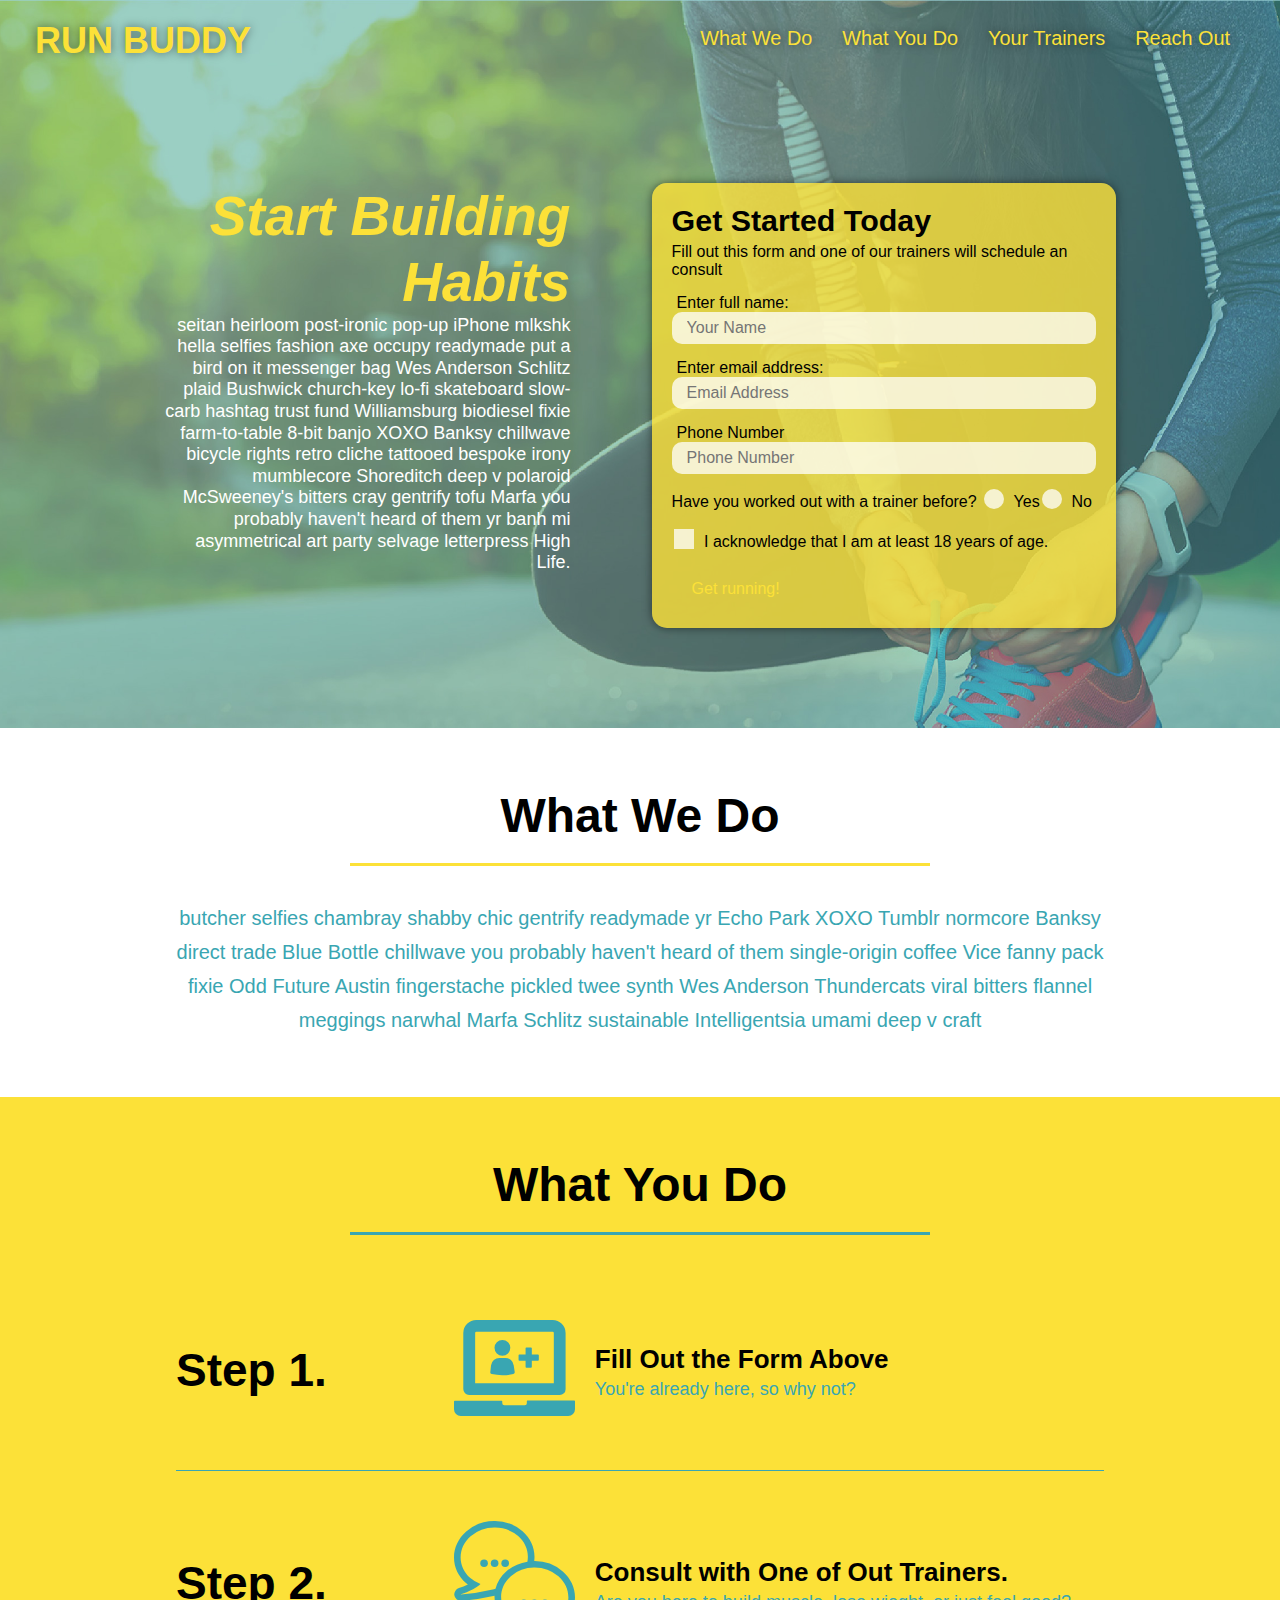
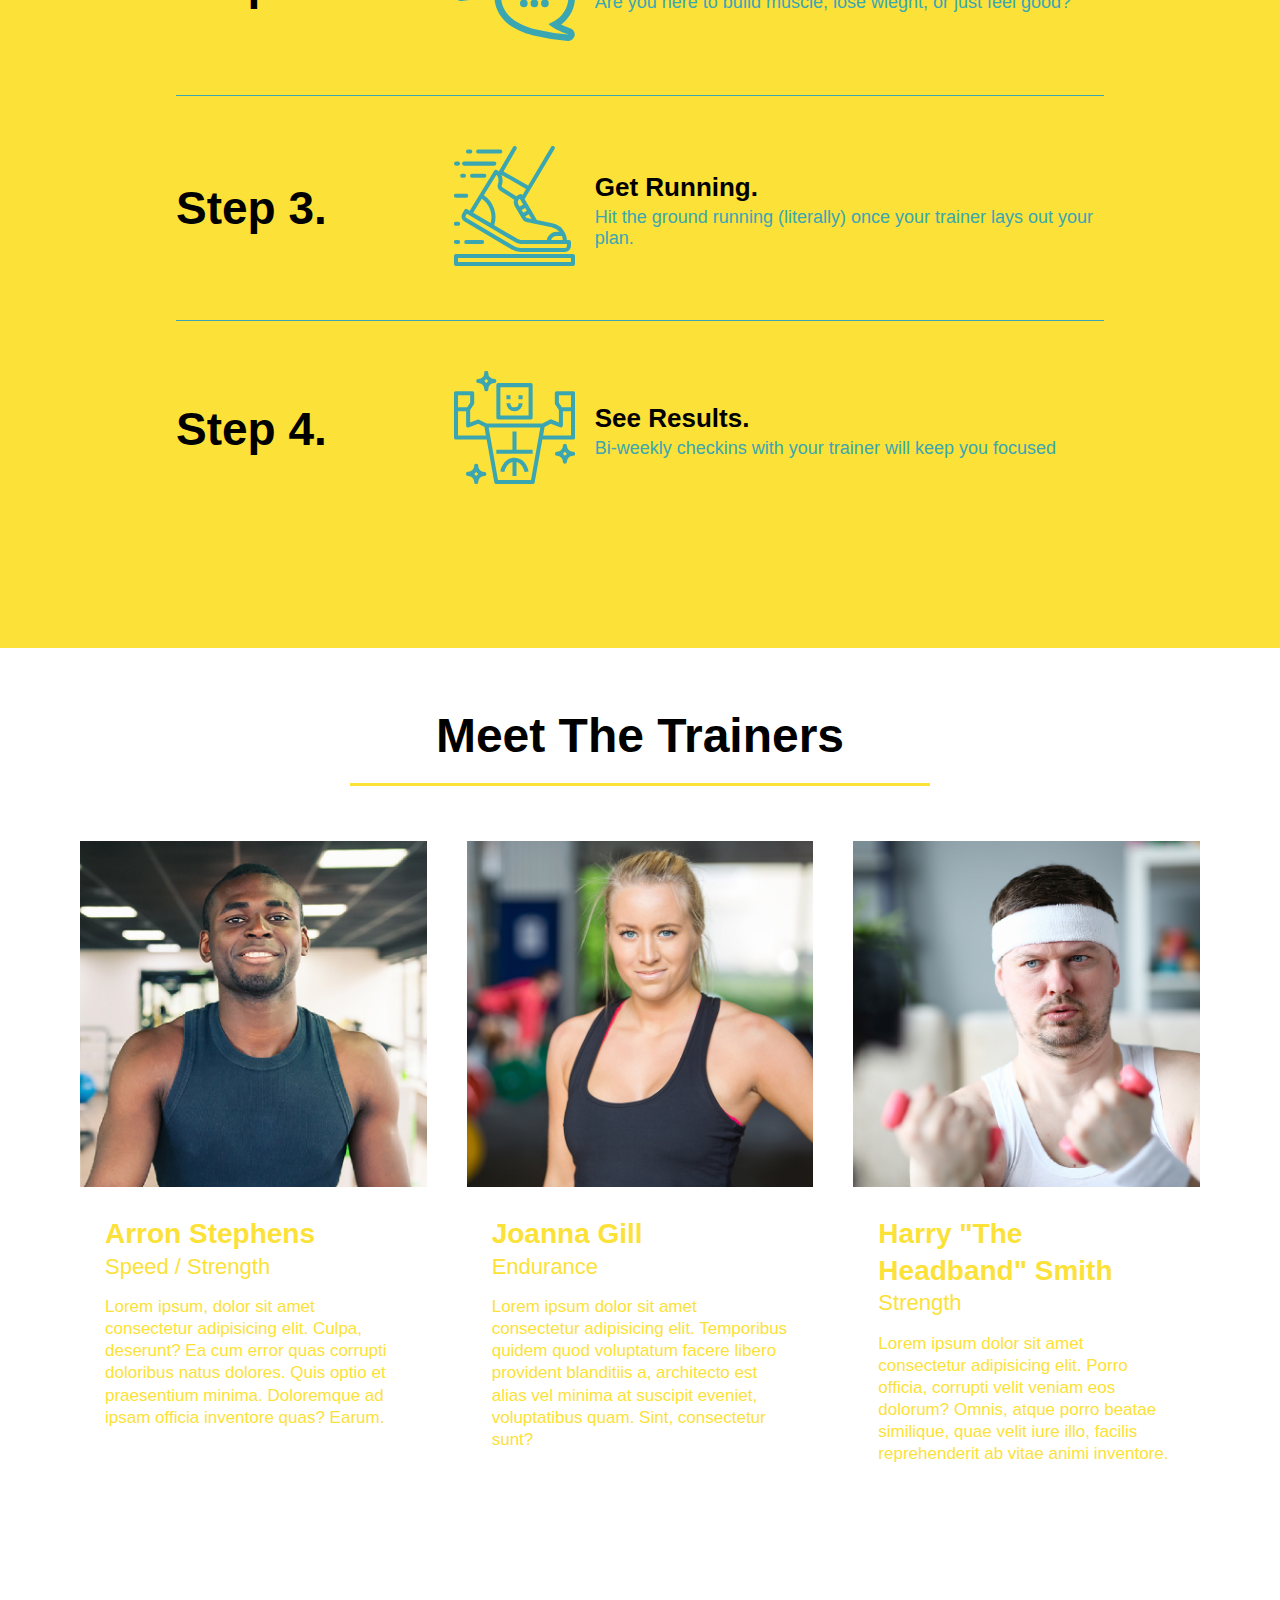
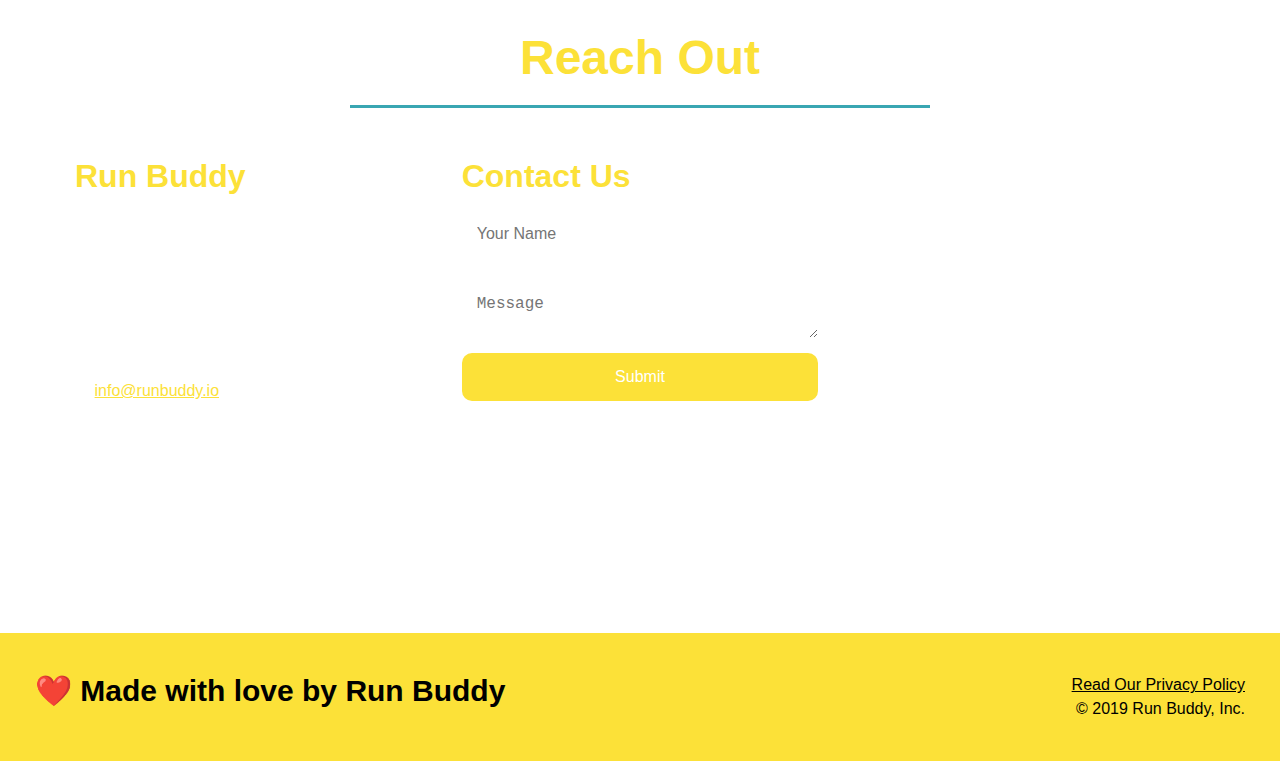
<file: index.html>
<!DOCTYPE html>
<html lang="en">
    <head>
        <meta charset="UTF-8"/>
        <link rel="stylesheet" href="./assets/css/style.css"/>
        <meta name="viewport" content="width=device-width, initial-scale=1.0" /> 
        <title>Run Buddy</title> 
    </head>
    <body>
        <!-- navigation-->
        <header>
        <h1>
            <a href="/">RUN BUDDY</a>
        </h1>
            <nav>
            <!--Unodered list element-->
                <ul>
                <!--List item element-->
                    <li>
                        <!-- Anchor element-->
                        <a href= "#what-we-do">What We Do</a>
                    </li>
                    <li>
                        <a href="#what-you-do">What You Do</a>
                    </li>
                    <li>
                        <a href="#your-trainers">Your Trainers</a>
                    </li>
                    <li>
                        <a href= "#reach-out">Reach Out</a>
                    </li>
                </ul>
            </nav>
        </header>
        <!--hero/jumbotron-->
        <section class="hero">
            <div class="hero-cta">
                <h2>Start Building Habits</h2>
                <p>
                    seitan heirloom post-ironic pop-up iPhone mlkshk hella selfies fashion axe occupy readymade put a bird on it messenger bag Wes Anderson Schlitz plaid Bushwick church-key lo-fi skateboard slow-carb hashtag trust fund Williamsburg biodiesel fixie farm-to-table 8-bit banjo XOXO Banksy chillwave bicycle rights retro cliche tattooed bespoke irony mumblecore Shoreditch deep v polaroid McSweeney's bitters cray gentrify tofu Marfa you probably haven't heard of them yr banh mi asymmetrical art party selvage letterpress High Life. 
                </p>
            </div>
            <div class="hero-form">
                <h3>Get Started Today</h3>
                <p>Fill out this form and one of our trainers will schedule an consult</p>
                <!--Add form element-->
                <form>
                    <label for="name">Enter full name:</label>
                    <input type="test" placeholder="Your Name" name= "name" id= "name" class="form-input"/>
                    <label for= "email">Enter email address:</label>
                    <input type="email" placeholder="Email Address" name="email" id= "email" class="form-input"/>
                    <label for="phone">Phone Number</label>
                    <input type="tel" placeholder="Phone Number" name="phone" id="phone" class="form-input"/>
                    <p>
                        Have you worked out with a trainer before?
                        <span class="radio-wrapper">
                        <input type="radio" name="trainer-confirm" id="trainer-yes" />
                        <label for="trainer-yes">Yes</label>
                        </span>
                        <span class="radio-wrapper">
                        <input type="radio" name="trainer-confirm" id="trainer-no" />
                        <label for="trainer-no">No</label>
                        </span>
                    </p>
                    <p>
                        <span class="checkbox-wrapper">
                        <input type="checkbox" id="checkbox" name="age-confirm"/>
                        <label for="checkbox">I acknowledge that I am at least 18 years of age.</label>
                        </span>
                    </p>
                        <button type="submit">
                            Get running!
                        </button>
                </form>
            </div>
        </section>

        <!--"what we do section"-->
        <section id="what-we-do" class="intro">
            <div class="flex-row">
                <h2 class="section-title primary-border">
                    What We Do
                </h2>
            </div>
            <div class="flex-row">
                <p>
                butcher selfies chambray shabby chic gentrify readymade yr Echo Park 
                XOXO Tumblr normcore Banksy direct trade Blue Bottle chillwave you 
                probably haven't heard of them single-origin coffee Vice fanny pack 
                fixie Odd Future Austin fingerstache pickled twee synth Wes Anderson 
                Thundercats viral bitters flannel meggings narwhal Marfa Schlitz sustainable 
                Intelligentsia umami deep v craft
                </p>
            </div>
        </section>

        <!--"What you do section"-->
        <section id="what-you-do" class="steps">
            <div class="flex-row">
            <h2 class="section-title secondary-border">
                What You Do
            </h2>
            </div>
            <div class="step">
                <h3>Step 1.</h3>
                <div class="step-info">
                    <div class="step-img">                
                        <img src="./assets/images/step-1.svg" alt="" />
                    </div>
                <div class="step-text">
                    <h4>Fill Out the Form Above</h4>
                    <p>You're already here, so why not?</p>
                </div>
                </div>
            </div>

            <div class="step">
                <h3>Step 2.</h3>
                <div class="step-info">
                    <div class="step-img">                
                        <img src="./assets/images/step-2.svg" alt="" />
                    </div>
                <div class="step-text">
                    <h4>Consult with One of Out Trainers.</h4>
                    <p>Are you here to build muscle, lose wieght, or just feel good?</p>
                </div>
                </div>
            </div>

            <div class="step">
                <h3>Step 3.</h3>
                <div class="step-info">
                    <div class="step-img">                
                        <img src="./assets/images/step-3.svg" alt="" />
                    </div>
                <div class="step-text">
                    <h4>Get Running.</h4>
                    <p>Hit the ground running (literally) once your trainer lays out your plan.</p>
                </div>
                </div>
            </div>

            <div class="step">
                <h3>Step 4.</h3>
                <div class="step-info">
                    <div class="step-img">                
                        <img src="./assets/images/step-4.svg" alt="" />
                    </div>
                <div class="step-text">
                    <h4>See Results.</h4>
                    <p>Bi-weekly checkins with your trainer will keep you focused</p>
                </div>
                </div>
            </div>
        </section>

        <!--"meet the trainers section"-->
        <section id="your-trainers">
            <div class="flex-row">
            <h2 class="section-title primary-border">
                Meet The Trainers
            </h2>
            </div>
            <div class="trainers">
                <article class="trainer">        
                <img src="./assets/images/trainer-1.jpg"  alt="Arron Stephens in his workout clothes, ready to pump iron."/>
                <div class="trainer-bio">
                    <h3 class="trainer-name">Arron Stephens</h3>
                    <h4 class="trainer-role">Speed / Strength</h4>
                    <p>Lorem ipsum, dolor sit amet consectetur adipisicing elit. Culpa, deserunt? Ea cum error quas corrupti doloribus natus dolores. Quis optio et praesentium minima. Doloremque ad ipsam officia inventore quas? Earum.   
                    </p>
                </div>
            </article>

            <article class="trainer">
                <img src="./assets/images/trainer-2.jpg" alt="Joanna Gill in workout clothes ready to run."/> 
                <div class="trainer-bio">
                    <h3 class="trainer-name">Joanna Gill</h3>
                    <h4 class="trainer-role">Endurance</h4>
                    <p>Lorem ipsum dolor sit amet consectetur adipisicing elit. Temporibus quidem quod voluptatum facere libero provident blanditiis a, architecto est alias vel minima at suscipit eveniet, voluptatibus quam. Sint, consectetur sunt?
                    </p>
                    </div>
                    
            </article>

            <article class="trainer">
                    <img src="./assets/images/trainer-3.jpg" alt="Harry in wacky workout clothes ready to assist"/>
                <div  class="trainer-bio">
                    <h3 class="trainer-name">Harry "The Headband" Smith</h3>
                    <h4 class="trainer-role">Strength</h4>
                    <p>Lorem ipsum dolor sit amet consectetur adipisicing elit. Porro officia, corrupti velit veniam eos dolorum? Omnis, atque porro beatae similique, quae velit iure illo, facilis reprehenderit ab vitae animi inventore.
                    </p>
                </div>
            </article>
            </div>
        </section>

        <!--"reach out" section-->
        <section id="reach-out" class="contact">
            <div class="flex-row">
            <h2 class="section-title secondary-border">Reach Out</h2>
            </div>
                <div class="contact-info">
                    <div>
                    <h3>Run Buddy</h3>
                    <p>
                        Any questions or concerns before signing up?
                        <br />
                        Let us know and we'll be happy to talk to you!
                    </p>
                    <address>
                        55 Main Street <br/>
                        Some Town, CA <br/>
                        12345 <br/>
                        P: 555.RUN.BUDZ (555.786.2839)<br/>
                        E: <a href="mailto:info@runbuddy.io">info@runbuddy.io</a>
                    </address>
                </div>
                <div class="contact-form">
                    <h3>Contact Us</h3>
                    <form>
                        <label for="contact-name">Your Name</label>
                        <input type="text" id="contact-name" placeholder="Your Name"/>
                        <label for="contact-message">Message</label>
                        <textarea id="contact-message" placeholder="Message"></textarea>
                        <button type="submit">Submit</button>
                    </form>
                </div>
                <iframe src="https://www.google.com/maps/embed?pb=!1m18!1m12!1m3!1d3443.637117885342!2d-97.73419434845462!3d30.33283811175469!2m3!1f0!2f0!3f0!3m2!1i1024!2i768!4f13.1!3m3!1m2!1s0x8644ca5abc4a841f%3A0xd49ace9efdd35c03!2s1413%20Alguno%20Rd%2C%20Austin%2C%20TX%2078757!5e0!3m2!1sen!2sus!4v1627926228483!5m2!1sen!2sus" 
                width="400" 
                height="400" 
                style="border:0;" 
                allowfullscreen="" 
                loading="lazy">
                </iframe>
            </div> 
        </section>

        <!-- footer -->
        <footer>
            <h2>❤️ Made with love by Run Buddy</h2>
            <div>
                <a href="./privacy-policy.html">Read Our Privacy Policy</a><br />
                &copy; 2019 Run Buddy, Inc.
            </div>
        </footer>
    </body>
</html>
</file>
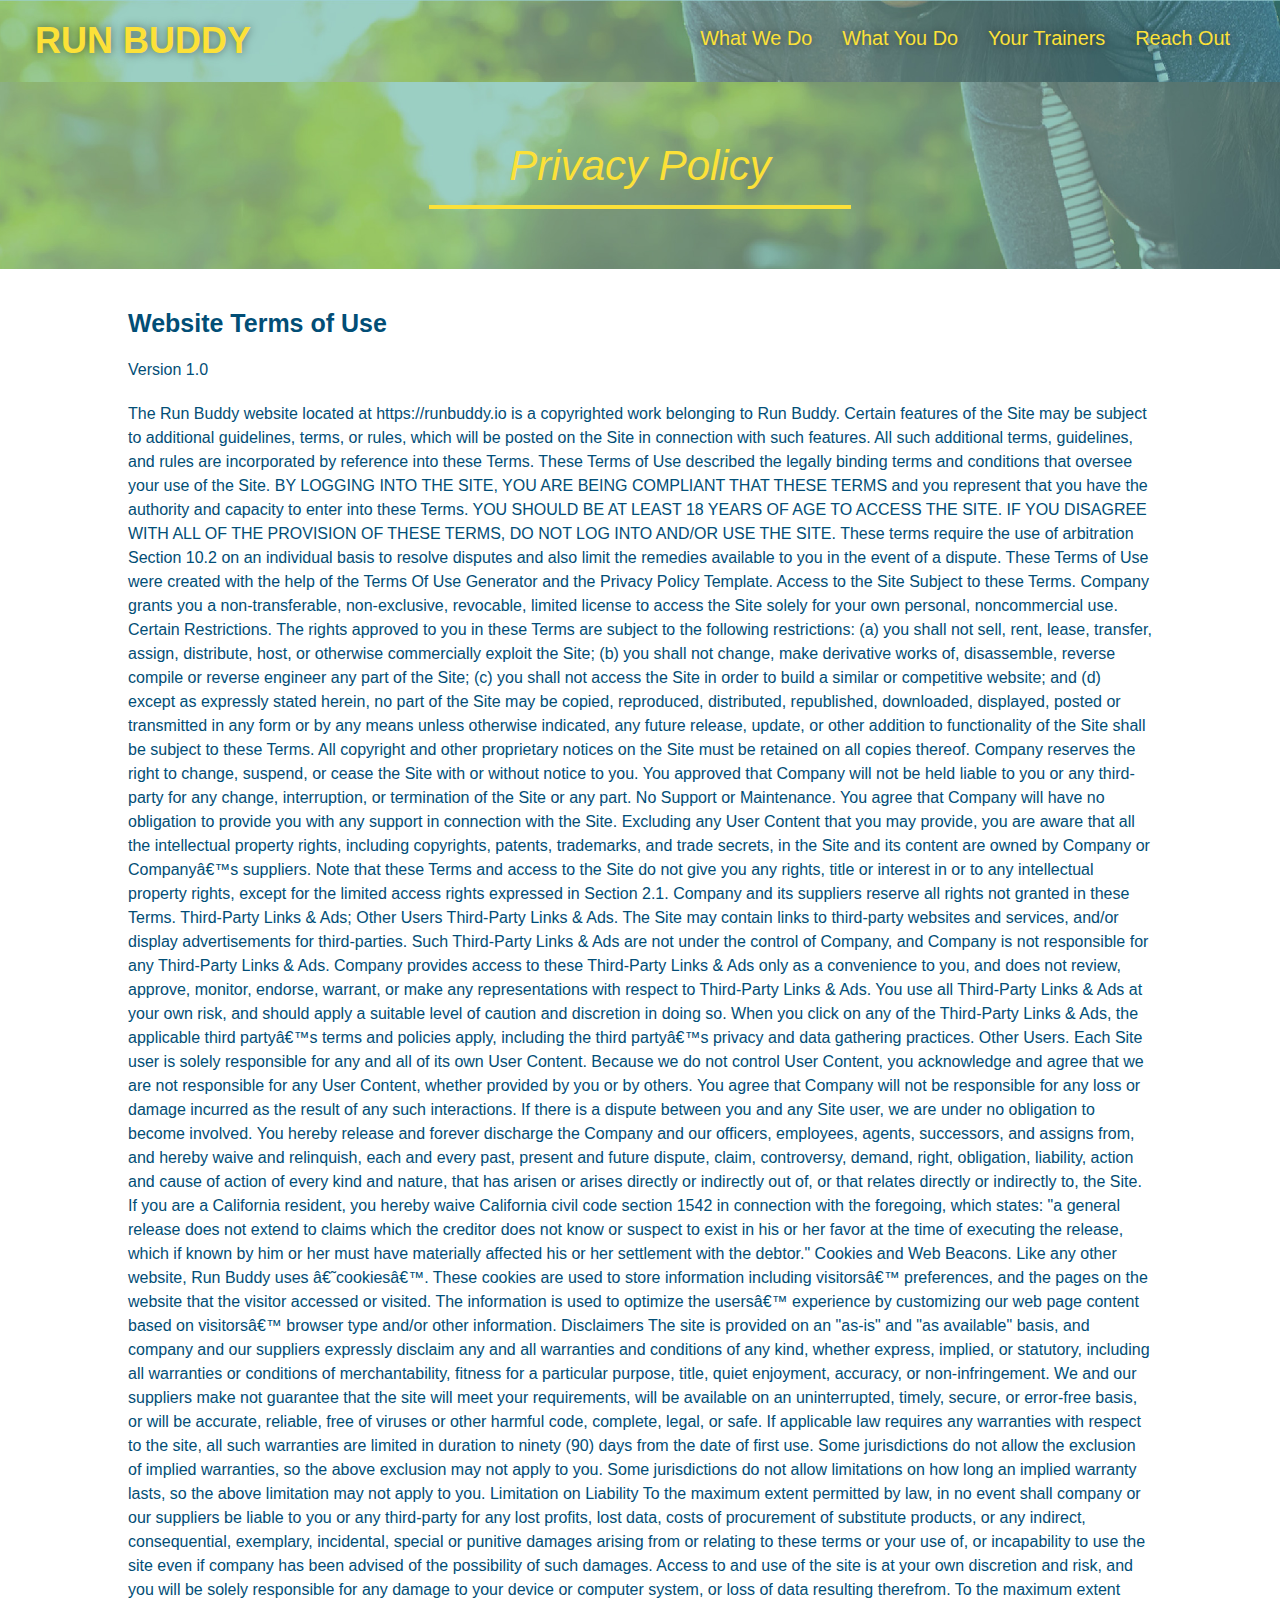
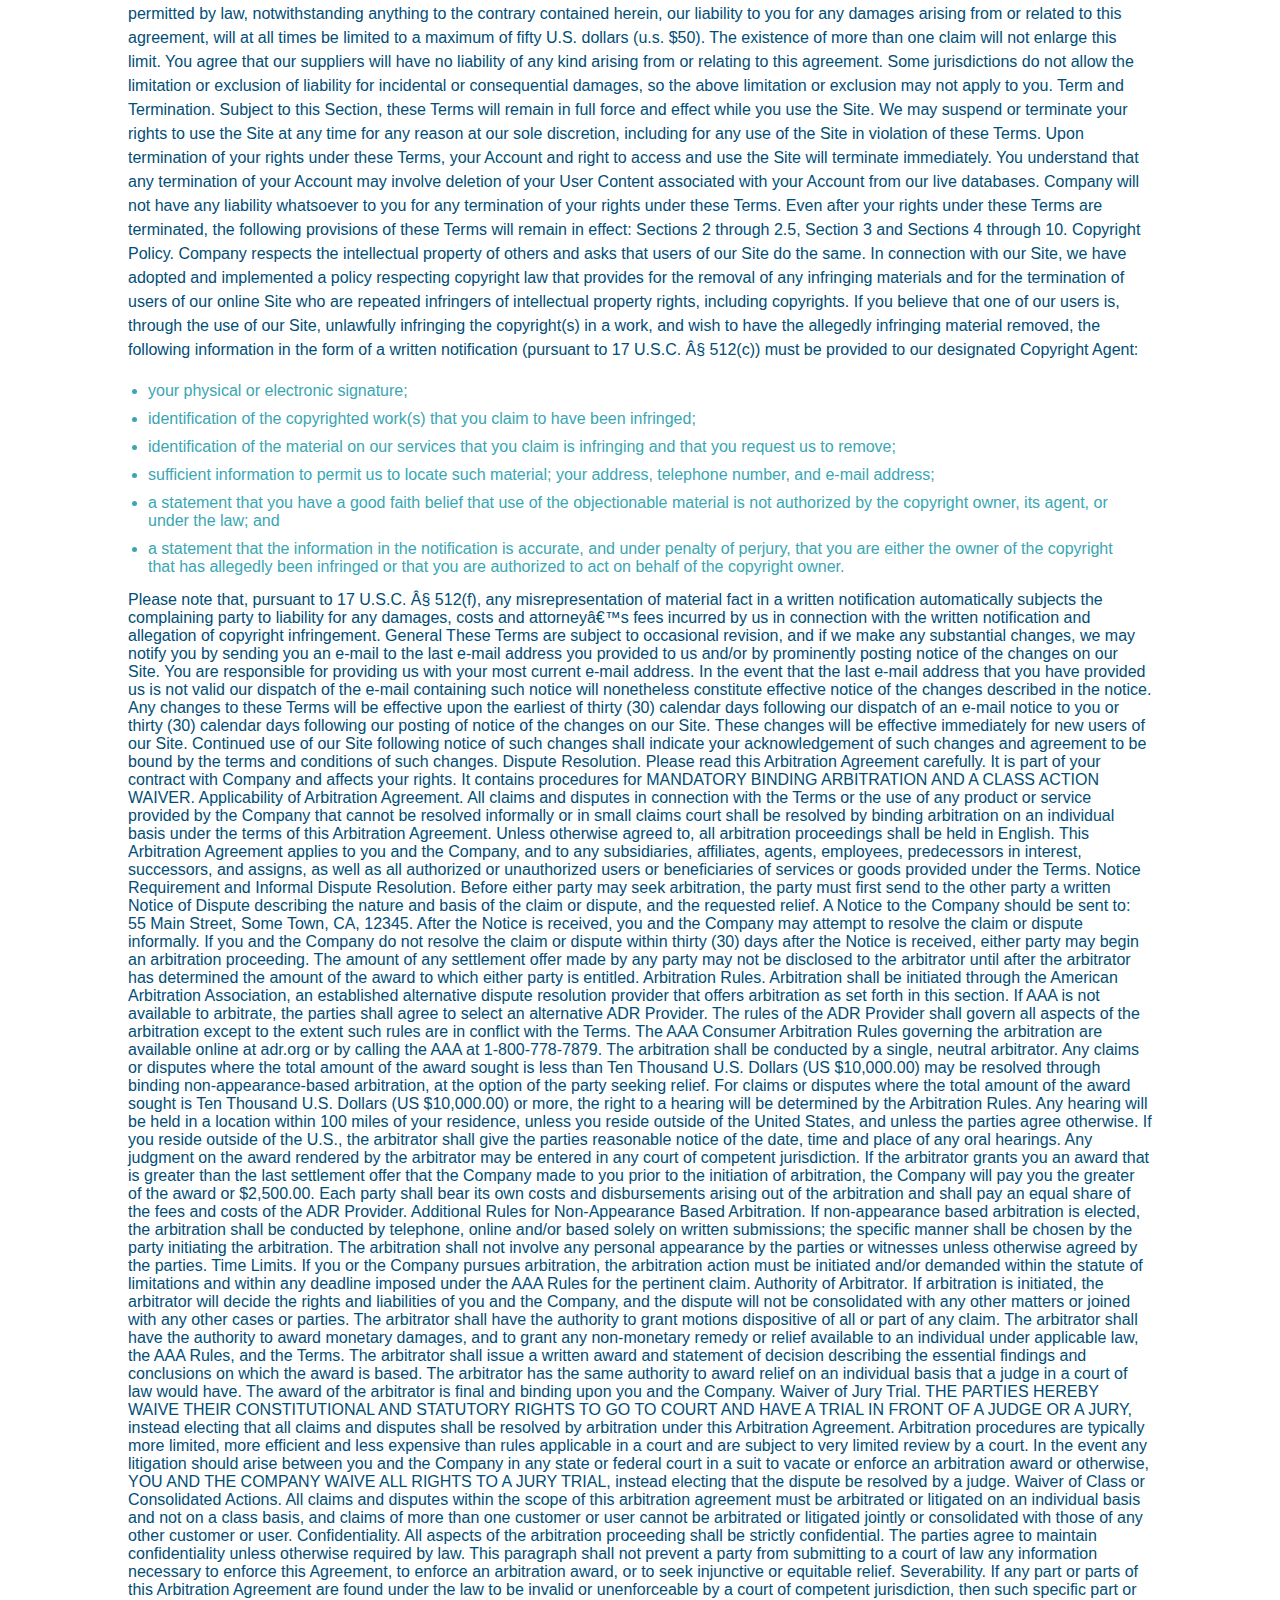
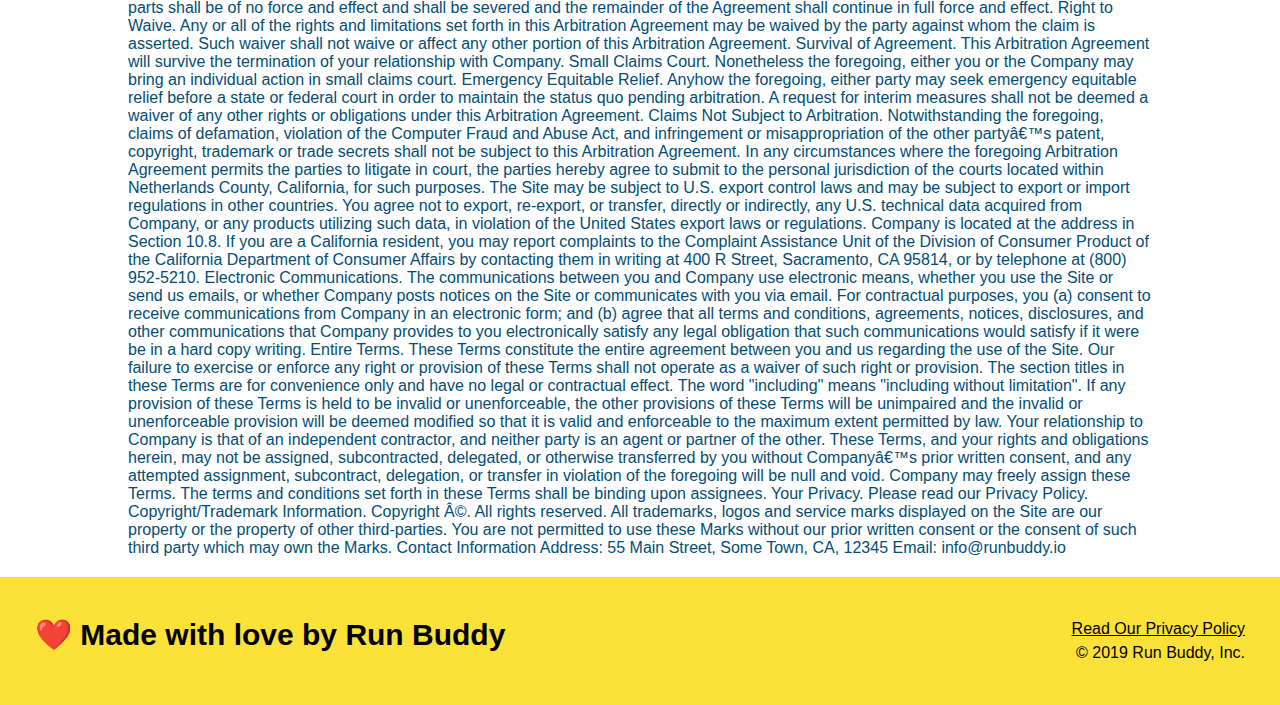
<file: .privacy-policy.html>
<!DOCTYPE html>
<html lang="en">
    <head>
        <meta charset="UTF-8" />
        <link rel="stylesheet" href="./assets/css/style.css"/>
        <link rel="stylesheet" href="./assets/css/secondary-styles.css"/>
        <meta name="viewport" content="width=device-width, initial-scale=1.0" />
        <title>Privacy Policy - Run Buddy</title>
    </head>
    <body>
        <header>
            <h1>
                <a href="/">RUN BUDDY</a>
            </h1>
                <nav>
                <!--Unodered list element-->
                    <ul>
                    <!--List item element-->
                        <li>
                            <!-- Anchor element-->
                            <a href= "./index.html#what-we-do">What We Do</a>
                        </li>
                        <li>
                            <a href="./index.html#what-you-do">What You Do</a>
                        </li>
                        <li>
                            <a href="./index.html#your-trainers">Your Trainers</a>
                        </li>
                        <li>
                            <a href= "./index.html#reach-out">Reach Out</a>
                        </li>
                    </ul>
                </nav>
            </header>

            <section class="hero">
                <h2 class="page-title">
                    Privacy Policy
                </h2>
            </section>

            <article class="secondary-content">
               <h3> Website Terms of Use</h3>

                <p>Version 1.0</p>
                
                <p>The Run Buddy website located at https://runbuddy.io is a copyrighted work belonging to Run Buddy. Certain features of the Site may be subject to additional guidelines, terms, or rules, which will be posted on the Site in connection with such features.
                
                All such additional terms, guidelines, and rules are incorporated by reference into these Terms.
                
                These Terms of Use described the legally binding terms and conditions that oversee your use of the Site. BY LOGGING INTO THE SITE, YOU ARE BEING COMPLIANT THAT THESE TERMS and you represent that you have the authority and capacity to enter into these Terms. YOU SHOULD BE AT LEAST 18 YEARS OF AGE TO ACCESS THE SITE. IF YOU DISAGREE WITH ALL OF THE PROVISION OF THESE TERMS, DO NOT LOG INTO AND/OR USE THE SITE.
                
                These terms require the use of arbitration Section 10.2 on an individual basis to resolve disputes and also limit the remedies available to you in the event of a dispute. These Terms of Use were created with the help of the Terms Of Use Generator and the Privacy Policy Template.
                Access to the Site
                
                Subject to these Terms. Company grants you a non-transferable, non-exclusive, revocable, limited license to access the Site solely for your own personal, noncommercial use.
                
                Certain Restrictions. The rights approved to you in these Terms are subject to the following restrictions: (a) you shall not sell, rent, lease, transfer, assign, distribute, host, or otherwise commercially exploit the Site; (b) you shall not change, make derivative works of, disassemble, reverse compile or reverse engineer any part of the Site; (c) you shall not access the Site in order to build a similar or competitive website; and (d) except as expressly stated herein, no part of the Site may be copied, reproduced, distributed, republished, downloaded, displayed, posted or transmitted in any form or by any means unless otherwise indicated, any future release, update, or other addition to functionality of the Site shall be subject to these Terms. All copyright and other proprietary notices on the Site must be retained on all copies thereof.
                
                Company reserves the right to change, suspend, or cease the Site with or without notice to you. You approved that Company will not be held liable to you or any third-party for any change, interruption, or termination of the Site or any part.
                
                No Support or Maintenance. You agree that Company will have no obligation to provide you with any support in connection with the Site.
                
                Excluding any User Content that you may provide, you are aware that all the intellectual property rights, including copyrights, patents, trademarks, and trade secrets, in the Site and its content are owned by Company or Companyâ€™s suppliers. Note that these Terms and access to the Site do not give you any rights, title or interest in or to any intellectual property rights, except for the limited access rights expressed in Section 2.1. Company and its suppliers reserve all rights not granted in these Terms.
                Third-Party Links & Ads; Other Users
                
                Third-Party Links & Ads. The Site may contain links to third-party websites and services, and/or display advertisements for third-parties. Such Third-Party Links & Ads are not under the control of Company, and Company is not responsible for any Third-Party Links & Ads. Company provides access to these Third-Party Links & Ads only as a convenience to you, and does not review, approve, monitor, endorse, warrant, or make any representations with respect to Third-Party Links & Ads. You use all Third-Party Links & Ads at your own risk, and should apply a suitable level of caution and discretion in doing so. When you click on any of the Third-Party Links & Ads, the applicable third partyâ€™s terms and policies apply, including the third partyâ€™s privacy and data gathering practices.
                
                Other Users. Each Site user is solely responsible for any and all of its own User Content. Because we do not control User Content, you acknowledge and agree that we are not responsible for any User Content, whether provided by you or by others. You agree that Company will not be responsible for any loss or damage incurred as the result of any such interactions. If there is a dispute between you and any Site user, we are under no obligation to become involved.
                
                You hereby release and forever discharge the Company and our officers, employees, agents, successors, and assigns from, and hereby waive and relinquish, each and every past, present and future dispute, claim, controversy, demand, right, obligation, liability, action and cause of action of every kind and nature, that has arisen or arises directly or indirectly out of, or that relates directly or indirectly to, the Site. If you are a California resident, you hereby waive California civil code section 1542 in connection with the foregoing, which states: "a general release does not extend to claims which the creditor does not know or suspect to exist in his or her favor at the time of executing the release, which if known by him or her must have materially affected his or her settlement with the debtor."
                
                Cookies and Web Beacons. Like any other website, Run Buddy uses â€˜cookiesâ€™. These cookies are used to store information including visitorsâ€™ preferences, and the pages on the website that the visitor accessed or visited. The information is used to optimize the usersâ€™ experience by customizing our web page content based on visitorsâ€™ browser type and/or other information.
                Disclaimers
                
                The site is provided on an "as-is" and "as available" basis, and company and our suppliers expressly disclaim any and all warranties and conditions of any kind, whether express, implied, or statutory, including all warranties or conditions of merchantability, fitness for a particular purpose, title, quiet enjoyment, accuracy, or non-infringement. We and our suppliers make not guarantee that the site will meet your requirements, will be available on an uninterrupted, timely, secure, or error-free basis, or will be accurate, reliable, free of viruses or other harmful code, complete, legal, or safe. If applicable law requires any warranties with respect to the site, all such warranties are limited in duration to ninety (90) days from the date of first use.
                
                Some jurisdictions do not allow the exclusion of implied warranties, so the above exclusion may not apply to you. Some jurisdictions do not allow limitations on how long an implied warranty lasts, so the above limitation may not apply to you.
                Limitation on Liability
                
                To the maximum extent permitted by law, in no event shall company or our suppliers be liable to you or any third-party for any lost profits, lost data, costs of procurement of substitute products, or any indirect, consequential, exemplary, incidental, special or punitive damages arising from or relating to these terms or your use of, or incapability to use the site even if company has been advised of the possibility of such damages. Access to and use of the site is at your own discretion and risk, and you will be solely responsible for any damage to your device or computer system, or loss of data resulting therefrom.
                
                To the maximum extent permitted by law, notwithstanding anything to the contrary contained herein, our liability to you for any damages arising from or related to this agreement, will at all times be limited to a maximum of fifty U.S. dollars (u.s. $50). The existence of more than one claim will not enlarge this limit. You agree that our suppliers will have no liability of any kind arising from or relating to this agreement.
                
                Some jurisdictions do not allow the limitation or exclusion of liability for incidental or consequential damages, so the above limitation or exclusion may not apply to you.
                
                Term and Termination. Subject to this Section, these Terms will remain in full force and effect while you use the Site. We may suspend or terminate your rights to use the Site at any time for any reason at our sole discretion, including for any use of the Site in violation of these Terms. Upon termination of your rights under these Terms, your Account and right to access and use the Site will terminate immediately. You understand that any termination of your Account may involve deletion of your User Content associated with your Account from our live databases. Company will not have any liability whatsoever to you for any termination of your rights under these Terms. Even after your rights under these Terms are terminated, the following provisions of these Terms will remain in effect: Sections 2 through 2.5, Section 3 and Sections 4 through 10.
                Copyright Policy.
           
                
                Company respects the intellectual property of others and asks that users of our Site do the same. In connection with our Site, we have adopted and implemented a policy respecting copyright law that provides for the removal of any infringing materials and for the termination of users of our online Site who are repeated infringers of intellectual property rights, including copyrights. If you believe that one of our users is, through the use of our Site, unlawfully infringing the copyright(s) in a work, and wish to have the allegedly infringing material removed, the following information in the form of a written notification (pursuant to 17 U.S.C. Â§ 512(c)) must be provided to our designated Copyright Agent:
                <ul>
                    <li>your physical or electronic signature;
                    <li>identification of the copyrighted work(s) that you claim to have been infringed;</li>
                    <li>identification of the material on our services that you claim is infringing and that you request us to remove;</li>
                    <li>sufficient information to permit us to locate such material; your address, telephone number, and e-mail address;</li>
                    <li>a statement that you have a good faith belief that use of the objectionable material is not authorized by the copyright owner, its agent, or under the law; and</li>
                    <li>a statement that the information in the notification is accurate, and under penalty of perjury, that you are either the owner of the copyright that has allegedly been infringed or that you are authorized to act on behalf of the copyright owner.</li>
                </ul>
                Please note that, pursuant to 17 U.S.C. Â§ 512(f), any misrepresentation of material fact in a written notification automatically subjects the complaining party to liability for any damages, costs and attorneyâ€™s fees incurred by us in connection with the written notification and allegation of copyright infringement.
                General
                
                These Terms are subject to occasional revision, and if we make any substantial changes, we may notify you by sending you an e-mail to the last e-mail address you provided to us and/or by prominently posting notice of the changes on our Site. You are responsible for providing us with your most current e-mail address. In the event that the last e-mail address that you have provided us is not valid our dispatch of the e-mail containing such notice will nonetheless constitute effective notice of the changes described in the notice. Any changes to these Terms will be effective upon the earliest of thirty (30) calendar days following our dispatch of an e-mail notice to you or thirty (30) calendar days following our posting of notice of the changes on our Site. These changes will be effective immediately for new users of our Site. Continued use of our Site following notice of such changes shall indicate your acknowledgement of such changes and agreement to be bound by the terms and conditions of such changes. Dispute Resolution. Please read this Arbitration Agreement carefully. It is part of your contract with Company and affects your rights. It contains procedures for MANDATORY BINDING ARBITRATION AND A CLASS ACTION WAIVER.
                
                Applicability of Arbitration Agreement. All claims and disputes in connection with the Terms or the use of any product or service provided by the Company that cannot be resolved informally or in small claims court shall be resolved by binding arbitration on an individual basis under the terms of this Arbitration Agreement. Unless otherwise agreed to, all arbitration proceedings shall be held in English. This Arbitration Agreement applies to you and the Company, and to any subsidiaries, affiliates, agents, employees, predecessors in interest, successors, and assigns, as well as all authorized or unauthorized users or beneficiaries of services or goods provided under the Terms.
                
                Notice Requirement and Informal Dispute Resolution. Before either party may seek arbitration, the party must first send to the other party a written Notice of Dispute describing the nature and basis of the claim or dispute, and the requested relief. A Notice to the Company should be sent to: 55 Main Street, Some Town, CA, 12345. After the Notice is received, you and the Company may attempt to resolve the claim or dispute informally. If you and the Company do not resolve the claim or dispute within thirty (30) days after the Notice is received, either party may begin an arbitration proceeding. The amount of any settlement offer made by any party may not be disclosed to the arbitrator until after the arbitrator has determined the amount of the award to which either party is entitled.
                
                Arbitration Rules. Arbitration shall be initiated through the American Arbitration Association, an established alternative dispute resolution provider that offers arbitration as set forth in this section. If AAA is not available to arbitrate, the parties shall agree to select an alternative ADR Provider. The rules of the ADR Provider shall govern all aspects of the arbitration except to the extent such rules are in conflict with the Terms. The AAA Consumer Arbitration Rules governing the arbitration are available online at adr.org or by calling the AAA at 1-800-778-7879. The arbitration shall be conducted by a single, neutral arbitrator. Any claims or disputes where the total amount of the award sought is less than Ten Thousand U.S. Dollars (US $10,000.00) may be resolved through binding non-appearance-based arbitration, at the option of the party seeking relief. For claims or disputes where the total amount of the award sought is Ten Thousand U.S. Dollars (US $10,000.00) or more, the right to a hearing will be determined by the Arbitration Rules. Any hearing will be held in a location within 100 miles of your residence, unless you reside outside of the United States, and unless the parties agree otherwise. If you reside outside of the U.S., the arbitrator shall give the parties reasonable notice of the date, time and place of any oral hearings. Any judgment on the award rendered by the arbitrator may be entered in any court of competent jurisdiction. If the arbitrator grants you an award that is greater than the last settlement offer that the Company made to you prior to the initiation of arbitration, the Company will pay you the greater of the award or $2,500.00. Each party shall bear its own costs and disbursements arising out of the arbitration and shall pay an equal share of the fees and costs of the ADR Provider.
                
                Additional Rules for Non-Appearance Based Arbitration. If non-appearance based arbitration is elected, the arbitration shall be conducted by telephone, online and/or based solely on written submissions; the specific manner shall be chosen by the party initiating the arbitration. The arbitration shall not involve any personal appearance by the parties or witnesses unless otherwise agreed by the parties.
                
                Time Limits. If you or the Company pursues arbitration, the arbitration action must be initiated and/or demanded within the statute of limitations and within any deadline imposed under the AAA Rules for the pertinent claim.
                
                Authority of Arbitrator. If arbitration is initiated, the arbitrator will decide the rights and liabilities of you and the Company, and the dispute will not be consolidated with any other matters or joined with any other cases or parties. The arbitrator shall have the authority to grant motions dispositive of all or part of any claim. The arbitrator shall have the authority to award monetary damages, and to grant any non-monetary remedy or relief available to an individual under applicable law, the AAA Rules, and the Terms. The arbitrator shall issue a written award and statement of decision describing the essential findings and conclusions on which the award is based. The arbitrator has the same authority to award relief on an individual basis that a judge in a court of law would have. The award of the arbitrator is final and binding upon you and the Company.
                
                Waiver of Jury Trial. THE PARTIES HEREBY WAIVE THEIR CONSTITUTIONAL AND STATUTORY RIGHTS TO GO TO COURT AND HAVE A TRIAL IN FRONT OF A JUDGE OR A JURY, instead electing that all claims and disputes shall be resolved by arbitration under this Arbitration Agreement. Arbitration procedures are typically more limited, more efficient and less expensive than rules applicable in a court and are subject to very limited review by a court. In the event any litigation should arise between you and the Company in any state or federal court in a suit to vacate or enforce an arbitration award or otherwise, YOU AND THE COMPANY WAIVE ALL RIGHTS TO A JURY TRIAL, instead electing that the dispute be resolved by a judge.
                
                Waiver of Class or Consolidated Actions. All claims and disputes within the scope of this arbitration agreement must be arbitrated or litigated on an individual basis and not on a class basis, and claims of more than one customer or user cannot be arbitrated or litigated jointly or consolidated with those of any other customer or user.
                
                Confidentiality. All aspects of the arbitration proceeding shall be strictly confidential. The parties agree to maintain confidentiality unless otherwise required by law. This paragraph shall not prevent a party from submitting to a court of law any information necessary to enforce this Agreement, to enforce an arbitration award, or to seek injunctive or equitable relief.
                
                Severability. If any part or parts of this Arbitration Agreement are found under the law to be invalid or unenforceable by a court of competent jurisdiction, then such specific part or parts shall be of no force and effect and shall be severed and the remainder of the Agreement shall continue in full force and effect.
                
                Right to Waive. Any or all of the rights and limitations set forth in this Arbitration Agreement may be waived by the party against whom the claim is asserted. Such waiver shall not waive or affect any other portion of this Arbitration Agreement.
                
                Survival of Agreement. This Arbitration Agreement will survive the termination of your relationship with Company.
                
                Small Claims Court. Nonetheless the foregoing, either you or the Company may bring an individual action in small claims court.
                
                Emergency Equitable Relief. Anyhow the foregoing, either party may seek emergency equitable relief before a state or federal court in order to maintain the status quo pending arbitration. A request for interim measures shall not be deemed a waiver of any other rights or obligations under this Arbitration Agreement.
                
                Claims Not Subject to Arbitration. Notwithstanding the foregoing, claims of defamation, violation of the Computer Fraud and Abuse Act, and infringement or misappropriation of the other partyâ€™s patent, copyright, trademark or trade secrets shall not be subject to this Arbitration Agreement.
                
                In any circumstances where the foregoing Arbitration Agreement permits the parties to litigate in court, the parties hereby agree to submit to the personal jurisdiction of the courts located within Netherlands County, California, for such purposes.
                
                The Site may be subject to U.S. export control laws and may be subject to export or import regulations in other countries. You agree not to export, re-export, or transfer, directly or indirectly, any U.S. technical data acquired from Company, or any products utilizing such data, in violation of the United States export laws or regulations.
                
                Company is located at the address in Section 10.8. If you are a California resident, you may report complaints to the Complaint Assistance Unit of the Division of Consumer Product of the California Department of Consumer Affairs by contacting them in writing at 400 R Street, Sacramento, CA 95814, or by telephone at (800) 952-5210.
                
                Electronic Communications. The communications between you and Company use electronic means, whether you use the Site or send us emails, or whether Company posts notices on the Site or communicates with you via email. For contractual purposes, you (a) consent to receive communications from Company in an electronic form; and (b) agree that all terms and conditions, agreements, notices, disclosures, and other communications that Company provides to you electronically satisfy any legal obligation that such communications would satisfy if it were be in a hard copy writing.
                
                Entire Terms. These Terms constitute the entire agreement between you and us regarding the use of the Site. Our failure to exercise or enforce any right or provision of these Terms shall not operate as a waiver of such right or provision. The section titles in these Terms are for convenience only and have no legal or contractual effect. The word "including" means "including without limitation". If any provision of these Terms is held to be invalid or unenforceable, the other provisions of these Terms will be unimpaired and the invalid or unenforceable provision will be deemed modified so that it is valid and enforceable to the maximum extent permitted by law. Your relationship to Company is that of an independent contractor, and neither party is an agent or partner of the other. These Terms, and your rights and obligations herein, may not be assigned, subcontracted, delegated, or otherwise transferred by you without Companyâ€™s prior written consent, and any attempted assignment, subcontract, delegation, or transfer in violation of the foregoing will be null and void. Company may freely assign these Terms. The terms and conditions set forth in these Terms shall be binding upon assignees.
                
                Your Privacy. Please read our Privacy Policy.
                
                Copyright/Trademark Information. Copyright Â©. All rights reserved. All trademarks, logos and service marks displayed on the Site are our property or the property of other third-parties. You are not permitted to use these Marks without our prior written consent or the consent of such third party which may own the Marks.
                Contact Information
                
                Address: 55 Main Street, Some Town, CA, 12345
                
                Email: info@runbuddy.io
                </p>
                
            </article>
            <footer>
                <h2>❤️ Made with love by Run Buddy</h2>
                <div>
                    <a href="#">Read Our Privacy Policy</a><br />
                    &copy; 2019 Run Buddy, Inc.
                </div>
            </footer>

    </body>
</html>
</file>
<file: assets/css/style.css>
*{
    margin: 0;
    padding: 0;
    box-sizing: border-box;
}
:root {
    --primary-color: #fce138;
    --secondary-color: #024e76;
    --tertiary-color: #39a6b2;
  }

body {
    font-family: Helvetica, Arial, Helvetica, sans-serif;
}
/* apply styles to <header> */
header  {
    padding: 20px 35px;
    background-color: var(--tertiary-color);
    display: flex;
    justify-content: space-between;
    flex-wrap: wrap;
    position: -webkit-sticky;
    position: sticky;
    top: 0;
    background-image: url("../images/hero-bg.jpg");
    background-size: cover;
    background-position: center;
    background-attachment: fixed;
    background-position: 80%;
    z-index: 9999;
}
header h1 {
    font-weight: bold;
    font-size: 36px;
    color: var(--primary-color);
    margin: 0;
    text-shadow: 0 0 10px rgba(0, 0, 0, 0.5);
}

header a {
    text-decoration: none;
    color: var(--primary-color);
}

header nav {
    margin: 7px 0;
}

header nav ul {
    display: flex;
    flex-wrap: wrap;
    justify-content: space-between;
    align-items: center;
    list-style: none;
}

header nav ul li a {
    padding:  10px 15px;
    font-weight: lighter;
    font-size: 1.55vw;
    text-shadow: 0 0 10px rgba(0, 0, 0, 0.5);
}

header nav ul li a:hover {
    background: var(--primary-color);
    color: var(--secondar-color);
    border-radius: 15px;
    text-shadow: none;
}

footer {
    background: var(--primary-color);
    width: 100%;
    padding: 40px 35px;
    display: flex;
    justify-content: space-between;
    flex-wrap: wrap;
}

footer h2 {
    color: var(--secondar-color);
    font-size: 30px;
    margin: 0;
}

footer div {
    line-height: 1.5;
    text-align: right;
}

footer a {
    color: var(--secondar-color);
}

section {
    padding: 60px;
}

.checkbox-wrapper input, .radio-wrapper input {
    opacity: 0;
}

.checkbox-wrapper label, .radio-wrapper label {
    position: relative;
    left: 10px;
    margin: 10px;
    line-height: 1.6;
}

.checkbox-wrapper label::before, .radio-wrapper label::before {
    content: "";
    height: 20px;
    width: 20px;
    background: rgba(255, 255, 255, 0.75);
    border: 1px solid var(--secondar-color);
    position: absolute; 
    top: -4px;
    left: -30px;
}

.radio-wrapper label::before {
    border-radius: 50%;
}

.radio-wrapper label::after {
    content: "";
    width: 20px;
    height: 20px;
    border-radius: 50%;
    background: var(--secondar-color);
    position: absolute;
    left: -29px;
    top: -3px;
    background-image: radial-gradient(circle, var(--tertiary-color),#023e76);
}

.checkbox-wrapper label::after{
    content: "";
    width: 6px;
    height: 14px;
    border-right: 2px solid var(--secondar-color);
    border-bottom: 2px solid var(--secondar-color);
    position: absolute;
    left: -23px;
    top: -2px;
    transform: rotate(-324deg);
}

.checkbox-wrapper input + label::after,
.radio-wrapper input + label::after {
    content: none;
}

.checkbox-wrapper input:checked + label::after,
.radio-wrapper input:checked + label::after {
    content: "";
}

/* Hero Style Start*/
/* homepage hero*/
.hero {
    background-image: url("../images/hero-bg.jpg");
    background-size: cover;
    background-position:center;
    display: flex;
    justify-content: center;
    flex-wrap: wrap;
    align-items: flex-start;
    background-attachment: fixed;
    background-position: 80%;
}

.hero-cta {
    width: 35%;
    text-align:right;
    margin: 3.5%;
    color: #fff;
    font-size: 18px;
    line-height: 1.2;
}

.hero-cta h2 {
    font-style: italic;
    font-size: 55px;
    color: var(--primary-color);
    text-shadow: 0 0 0 10px rgba(0, 0, 0, 0.5);
}

.hero-form {
    background-color: rgba(252, 225, 56, 0.8);
    padding: 20px;
    color: var(--secondar-color);
    border: 3px solid var(--secondar-color);
    width: 40%;
    margin: 3.5%; 
    box-shadow: 0 0 10px rgba(0, 0, 0, 0.5);
    border-radius: 15px; 
}

.hero-form h3 {
    font-size: 1.9em;
    margin: 0;
}

.hero-form p {
    margin: 5px 0 15px 0;
}

.form-input {
    border: 1px solid var(--secondar-color);
    display: block;
    padding: 7px 15px;
    font-size: 16px;
    color: var(--secondar-color);
    width: 100%;
    margin-bottom: 15px;
    border-radius: 10px;
    background-color: rgba(255, 255, 255, 0.75);
}

.form-input:focus {
    background-color: rgba(255, 255, 255, 1);
    outline: none;
}

.hero-form label {
    margin: 0 5px;
}

.hero-form button {
    background-color: var(--secondar-color);
    color: var(--primary-color);
    border: none;
    padding: 10px 20px;
    font-size: 16px;
    border-radius: 10px;
}

.hero-form button:hover {
    background-color: var(--tertiary-color);
}

/* HERO STYLES END */

/* What We Do Section Starts*/

.section-title {
    font-size: 48px;
    color:var(--secondar-color);
    border-bottom: 3px solid;
    padding-bottom: 20px;
    text-align: center;
    margin: 0 auto 35px auto;
    width: 50%;
}

.primary-border { border-color: var(--primary-color); }

.secondary-border { border-color: var(--tertiary-color); }

.intro p {
    line-height: 1.7;
    color: var(--tertiary-color);
    width: 80%;
    font-size: 20px;
    margin: 0 auto;
    text-align: center;
}

/* What You Do Section Starts*/

.steps {
    background: var(--primary-color);
}
.step {
    margin: 50px auto;
    padding-bottom: 50px;
    width: 80%;
    display: flex;
    flex-wrap: wrap;
    align-items: center;
    justify-content: space-between;
    border-bottom: 1px solid var(--tertiary-color);
}

.step:last-child {
    border-bottom: none;
}

.step h3 {
    color: var(--secondar-color);
    font-size: 46px;
    flex: 1 30%;
}
.step-info {
    display: flex;
    flex-wrap: wrap;
    align-items: center;
    flex: 2 70%;
}

.step-img {
    flex: 1 12%;
    margin-right: 20px;
}

.step-img img {
    max-width: 100%;
}

.step-text {
    flex: 12;
}
.step-text p {
    color: var(--tertiary-color);
    font-size: 18px;
}

.step-text h4 {
    font-size: 26px;
    line-height: 1.5;
    color: var(--secondar-color);
}
/* What You Do Section Ends*/

/* Meet the Trainers Section Starts */

.trainer {
    margin: 20px;
    background: var(--secondar-color);
    color: var(--primary-color);
    flex: 1;
}
.trainers { 
    width: 100%;
    margin: 0 auto;
    display: flex;
    flex-wrap: wrap;
    justify-content: space-around;

} 

.text-left {
    text-align: left;
}
.text-right {
    text-align: right;
}

.trainer img {
    width: 100%;
}

.trainer-bio {
    padding: 25px;
    float: left;
    width: 100%;
    line-height: 1.3;
}

.trainer-bio h3 {
    font-size: 28px;
}

.trainer-bio h4 { 
    font-weight: lighter;
    font-size: 22px;
    margin-bottom: 15px;
}

.trainer-bio p {
    font-size: 17px;
}


/* Meet the Trainers Section Ends */

/* Reach Out Section Starts */

.contact {
    background: var(--secondar-color);
}
.contact h2 {
    color: var(--primary-color);
    display: inline-block;
}

.contact-info { 
    display: flex;
    justify-content: space-between;
    flex-wrap: wrap;
}

.contact-info > * {
    flex: 1;
    margin: 15px;
}

.contact-info div{ 
    color: white;
}


.contact-info iframe {
    display: inline-block;
}

.contact-info h3 {
    color: var(--primary-color);
    font-size: 32px;
}

.contact-info p,
.contact-info address {
    margin: 20px 0;
    line-height: 1.5;
    font-size: 16px;
    font-style: normal;
}

.contact-info a {
    color:var(--primary-color);
}

.contact-form input,
.contact-form textarea {
    border: 1px solid var(--secondar-color);
    display: block;
    padding: 7px 15px;
    font-size: 16px;
    color: var(--secondar-color);
    width: 100%;
    margin-bottom: 15px;
    margin-top: 5px;
    border-radius: 10px;
    background-color: rgba(255, 255, 255, 0.75);
}

.contact-form input:focus ,
.contact-form textarea:focus {
    background-color: rgba(255, 255, 255, 1);
    outline: none;
}

.contact-form button {
    width: 100%;
    border: none;
    background: var(--primary-color);
    color: var(--secondar-color);
    text-align: center;
    padding: 15px 0;
    font-size: 16px;
    border-radius: 10px;
}

.contact-form button:hover {
    color: var(--primary-color);
    background: var(--tertiary-color);
}
/* Reach Out Section Ends */

/* Flexbox styles */

.flex-row {
    display: flex;
}

/* Flexbox ends */

/* MEDIA QUERY FOR SMALLER DESKTOP SCREENS AND SMALLER */
@media screen and (max-width: 980px) {
    header {
        padding-bottom: 0;
        justify-content: center;
        position: relative;
    }

    header h1 {
        width: 100%;
        text-align: center;
    }

    header ul {
        margin-top: 20px;
        width: 100%;
        justify-content: center;
    }

    header ul li a {
        font-size: 20px;
    }

    footer h2, footer div {
        text-align: center;
        width: 100%;
    }

    .hero-cta, .hero-form {
        width: 100%;
    }

    .hero-cta {
        text-align: center;
    }

    .section-title {
        width: 80%;
    }

    .trainer {
        flex: 0 70%;
    }

    .contact-info iframe {
        flex: 1 100%;
    }
}


/* MEDIA QUERY FOR TABLETS AND SMALLER */
@media screen and (max-width: 768px) {
    header {
        padding-bottom: 0;
        justify-content: center;
    }

    section {
        padding: 30px 15px;
    }

    .step h3 {
        flex: 1 100%;
        text-align: center;
    }

    .step-info {
        flex: 2 100%;
        text-align: center;
        justify-content: center;
    }

    .step-img {
        flex: 0 32%;
        margin-right: 0;
        margin-top: 15%;
        margin-bottom: 15%;
    }
    
    .step-text {
        flex: 100%;
    }
}


/* MEDIA QUERY FOR MOBILE PHONES AND SMALLER */
@media screen and (max-width: 575px) {
    header {
        padding-bottom: 0;
        justify-content: center;
    }

    .hero-form button {
        width: 100%;
    }

    .section-title {
        width: 100%;
    }

    .intro p {
        width: 100%;
    }

    .trainer {
        flex: 0 100%;
    }

    .contact-info {
        text-align: center;
    }

    .contact-info > * {
        flex: 0 100%;
    }
    
    .contact-form {
        order: 3;
    }
  
}
</file>
<file: assets/css/secondary-styles.css>
.hero {
    background-position: bottom;
    height: auto;
    text-align: center;
    margin-bottom: 40px;
}
.hero-secondary {
    margin: 20px;
    background-color: black;
    font-size: 20px;
    color: red;
}
.page-title {
    color: #fce138;
}

.page-title {
    display: inline-block;
    border-bottom: 4px solid #fce138;
    padding: 0 80px 15px 80px;
    font-weight: normal;
    font-size: 42px;
    font-style: italic;
}

.secondary-content {
    width: 80%;
    margin: 0 auto;
    color: #024e76;
}
.secondary-content h3 {
    font-size: 25px;
    margin: 20px 0;
}

.secondary-content p {
    font-size: 16px;
    line-height: 1.5;
    margin: 20px 0;
}

.secondary-content ul {
    margin: 15px 20px;
}

.secondary-content li {
    color: #39a6b2;
    margin: 10px 0;
}
</file>
